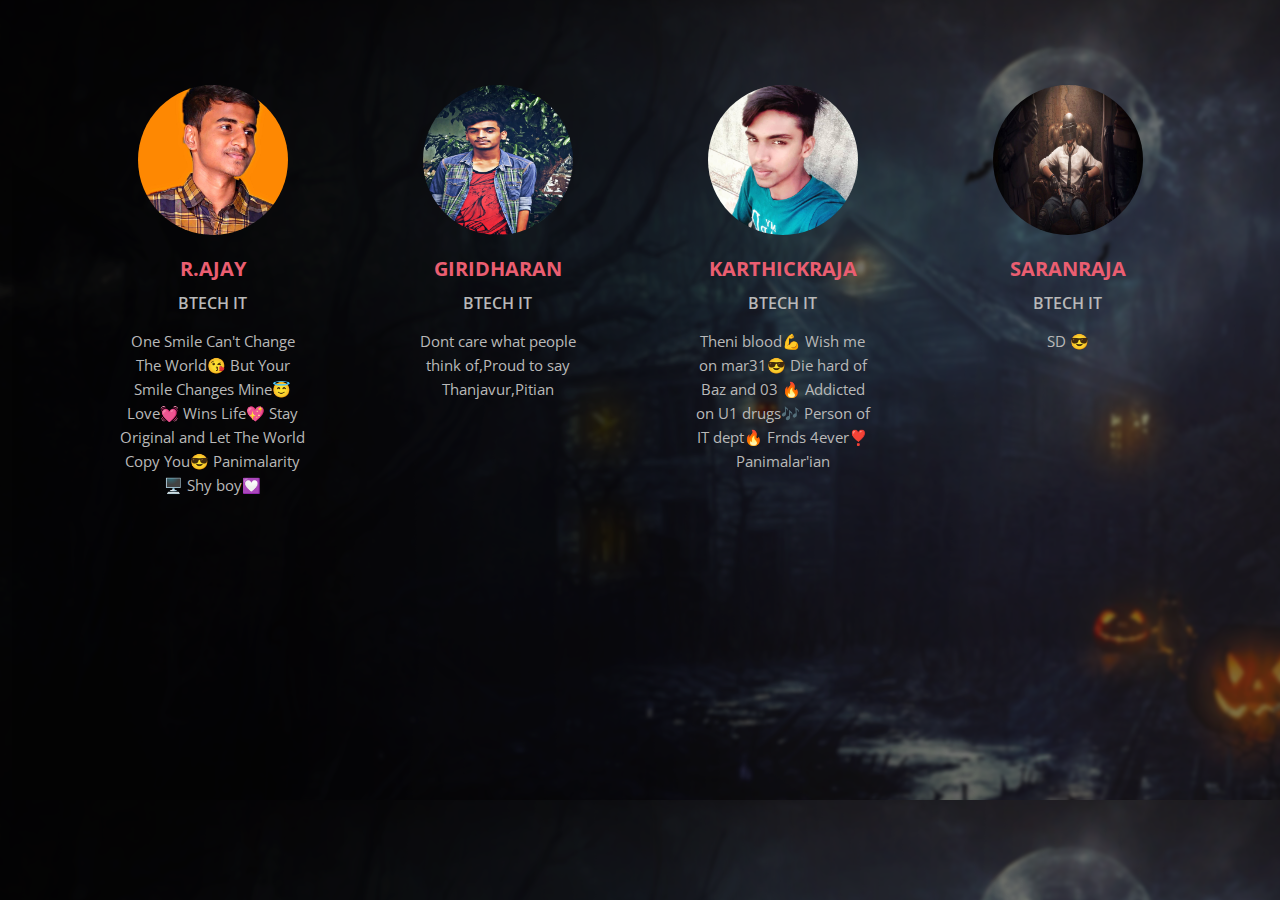
<file: about/index.html>
<html lang="en">

<head>
    <meta charset="UTF-8">
    <meta name="viewport" content="width=device-width, initial-scale=1.0">
    <title>About</title>
    <link rel="stylesheet" type="text/css" href="style.css">

</head>


<body>
    <section class="team">
        <div class="container">
            <div class="card">
                <div class="box">
                    <img src="one.jpg" alt="team img" />
                    <h4>R.AJAY</h4>
                    <h5>BTECH IT</h5>
                    <p>One Smile Can't Change The World😘 But Your Smile Changes Mine😇 Love💓 Wins Life💖 Stay Original and Let The World Copy You😎 Panimalarity🖥️ Shy boy💟</p>
                </div>
            </div>
            <div class="card">
                <div class="box">
                    <img src="two.jpg" alt="team img" />
                    <h4>GIRIDHARAN</h4>
                    <h5>BTECH IT</h5>
                    <p>Dont care what people think of,Proud to say Thanjavur,Pitian </p>
                </div>
            </div>
            <div class="card">
                <div class="box">
                    <img src="three.jpg" alt="team img" />
                    <h4>KARTHICKRAJA</h4>
                    <h5>BTECH IT</h5>
                    <p>Theni blood💪 Wish me on mar31😎 Die hard of Baz and 03 🔥 Addicted on U1 drugs🎶 Person of IT dept🔥 Frnds 4ever❣️ Panimalar'ian
                    </p>
                </div>
            </div>
            <div class="card">
                <div class="box">
                    <img src="four.jpg" alt="team img" />
                    <h4>SARANRAJA</h4>
                    <h5>BTECH IT</h5>
                    <p>SD 😎
                    </p>
                </div>
            </div>
        </div>
    </section>

</body>

</html>
</file>
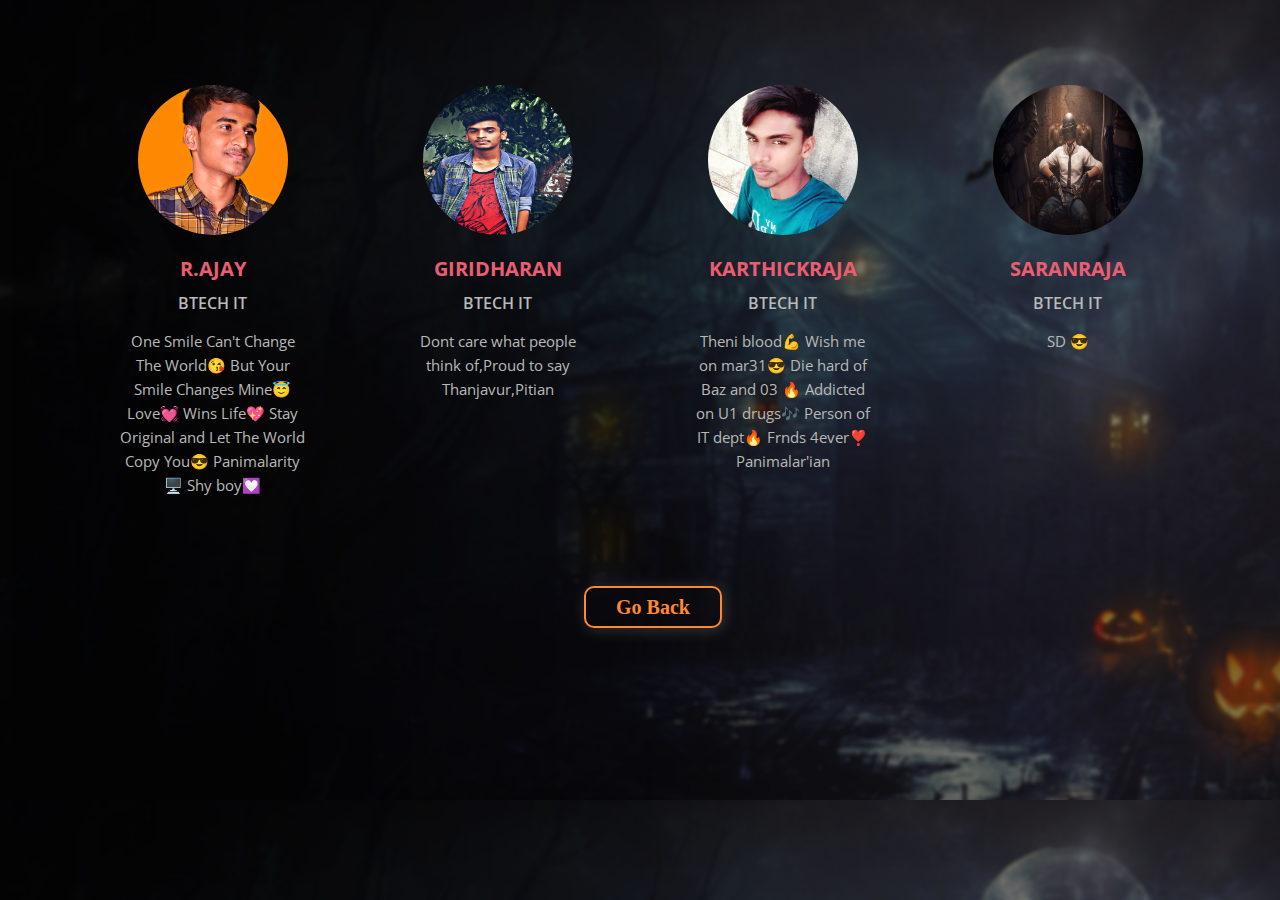
<file: about/about.html>
<html lang="en">

<head>
    <meta charset="UTF-8">
    <meta name="viewport" content="width=device-width, initial-scale=1.0">
    <title>About</title>
    <link rel="stylesheet" type="text/css" href="style.css">
    <link rel="shortcut icon" href="C:\Users\Ravi\Desktop\pubg project\favicon.ico" type="image/x-icon">
    <link rel="icon" href="C:\Users\Ravi\Desktop\pubg project\favicon.ico" type="image/x-icon">

</head>


<body>
    <section class="team">
        <div class="container">
            <div class="card">
                <div class="box">
                    <img src="one.jpg" alt="team img" />
                    <h4>R.AJAY</h4>
                    <h5>BTECH IT</h5>
                    <p>One Smile Can't Change The World😘 But Your Smile Changes Mine😇 Love💓 Wins Life💖 Stay Original and Let The World Copy You😎 Panimalarity🖥️ Shy boy💟</p>
                </div>
            </div>
            <div class="card">
                <div class="box">
                    <img src="two.jpg" alt="team img" />
                    <h4>GIRIDHARAN</h4>
                    <h5>BTECH IT</h5>
                    <p>Dont care what people think of,Proud to say Thanjavur,Pitian </p>
                </div>
            </div>
            <div class="card">
                <div class="box">
                    <img src="three.jpg" alt="team img" />
                    <h4>KARTHICKRAJA</h4>
                    <h5>BTECH IT</h5>
                    <p>Theni blood💪 Wish me on mar31😎 Die hard of Baz and 03 🔥 Addicted on U1 drugs🎶 Person of IT dept🔥 Frnds 4ever❣️ Panimalar'ian
                    </p>
                </div>
            </div>
            <div class="card">
                <div class="box">
                    <img src="four.jpg" alt="team img" />
                    <h4>SARANRAJA</h4>
                    <h5>BTECH IT</h5>
                    <p>SD 😎
                    </p>
                </div>
            </div>
        </div>
        <div class="goback">

            <a href="../index.html">Go Back</a>

        </div>

    </section>



</body>

</html>
</file>
<file: about/style.css>
@import url('https://fonts.googleapis.com/css?family=Open+Sans:400,600,700&display=swap');
body {
    margin: 0;
    padding: 0;
}

* {
    box-sizing: border-box;
}

.container {
    max-width: 1140px;
    margin: auto;
    position: relative;
    min-height: 1px;
}

.team {
    min-height: 100vh;
    padding: 60px 15px;
    background-image: url(../images/bg.png);
    float: left;
    width: 100%;
}

.team h1 {
    font-size: 36px;
    font-family: open sans;
    font-weight: 700;
    color: #ffffff;
    margin: 0;
    padding-bottom: 60px;
    text-align: center;
}

.team .card {
    width: 25%;
    float: left;
    padding: 0px 15px;
}

.team .card .box {
    padding: 15px;
    /* background-color: #2d3035; */
    border-radius: 5px;
    transition: margin 1s ease, box-shadow 1s ease;
}

.team .card .box:hover {
    margin-top: -15px;
    box-shadow: 0px 0px 40px black;
}

.team .card .box img {
    width: 150px;
    display: block;
    margin: 10px auto;
    border-radius: 50%;
}

.team .card .box h4 {
    font-size: 20px;
    font-family: open sans;
    margin: 20px 0px 10px;
    color: #ea5e71;
    text-align: center;
    font-weight: 700;
}

.team .card .box h5 {
    font-size: 16px;
    font-family: open sans;
    font-weight: 600;
    color: #b9b9b9;
    margin: 0px 0px 15px;
    text-align: center;
}

.team .card .box p {
    color: #b9b9b9;
    font-size: 15px;
    font-family: open sans;
    font-weight: 400;
    line-height: 24px;
    text-align: center;
    padding: 0px 20px;
}

.goback {
    display: inline-block;
    margin-left: 219px;
    margin-top: 93px;
}

.goback a {
    text-align: center;
    color: #ff8831;
    text-decoration: none;
    font-family: myriad pro;
    font-size: 20px;
    border: 2px solid #ff8831;
    border-radius: 10px;
    font-weight: bold;
    padding: 8px 30px;
    margin: 10px;
    box-sizing: border-box;
    box-shadow: 2px 2px 15px rgba(219, 219, 219, 0.2);
}

.goback a:hover {
    background-color: #fda212;
    color: black
}
</file>
